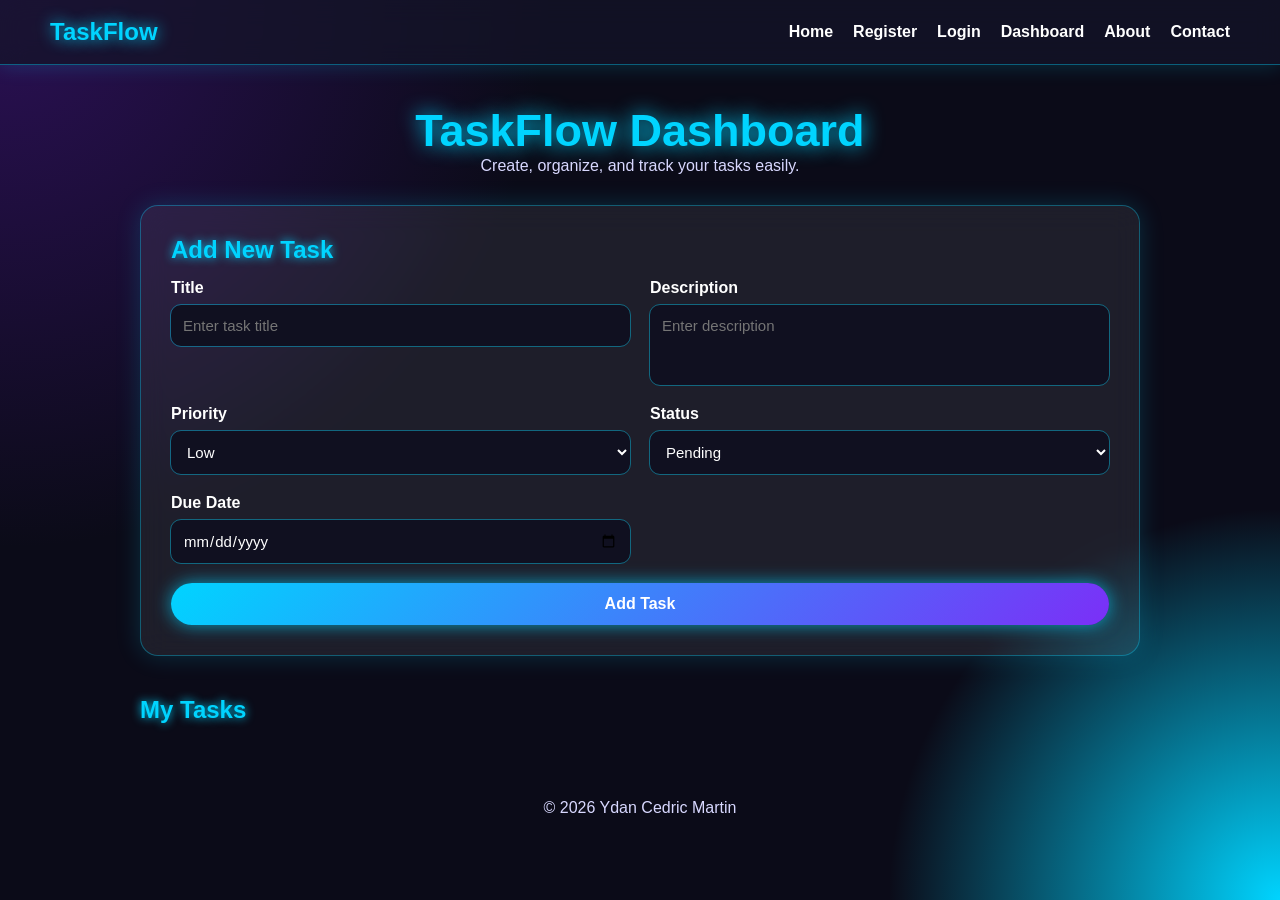
<file: index.html>
<!DOCTYPE html>
<html lang="en">
<head>
    <meta charset="UTF-8">
    <meta name="viewport" content="width=device-width, initial-scale=1.0">
    <title>TaskFlow | Dashboard</title>
    <link rel="stylesheet" href="css/styles.css">
</head>
<body>

<header>
    <nav class="navbar">
        <h2>TaskFlow</h2>

        <ul>
            <li><a href="landing.html">Home</a></li>
            <li><a href="register.html">Register</a></li>
            <li><a href="login.html">Login</a></li>
            <li><a href="index.html">Dashboard</a></li>
            <li><a href="about.html">About</a></li>
            <li><a href="contact.html">Contact</a></li>
        </ul>
    </nav>
</header>

<main class="dashboard">

    <section class="dashboard-header">
        <h1>TaskFlow Dashboard</h1>
        <p>Create, organize, and track your tasks easily.</p>
    </section>

    <section class="task-form-box">
        <h2>Add New Task</h2>

        <form id="taskForm">
            <div class="input-group">
                <label>Title</label>
                <input type="text" id="title" placeholder="Enter task title" required>
            </div>

            <div class="input-group">
                <label>Description</label>
                <textarea id="description" placeholder="Enter description" required></textarea>
            </div>

            <div class="input-group">
                <label>Priority</label>
                <select id="priority">
                    <option value="low">Low</option>
                    <option value="medium">Medium</option>
                    <option value="high">High</option>
                </select>
            </div>

            <div class="input-group">
                <label>Status</label>
                <select id="status">
                    <option value="pending">Pending</option>
                    <option value="done">Done</option>
                </select>
            </div>

            <div class="input-group">
                <label>Due Date</label>
                <input type="date" id="dueDate" required>
            </div>

            <button type="submit" class="btn">Add Task</button>
        </form>
    </section>

    <section class="task-list-section">
        <h2>My Tasks</h2>
        <div id="taskList" class="task-list"></div>
    </section>

</main>

<footer>
    <p>© 2026 Ydan Cedric Martin</p>
</footer>

<script src="js/app.js"></script>
</body>
</html>
</file>
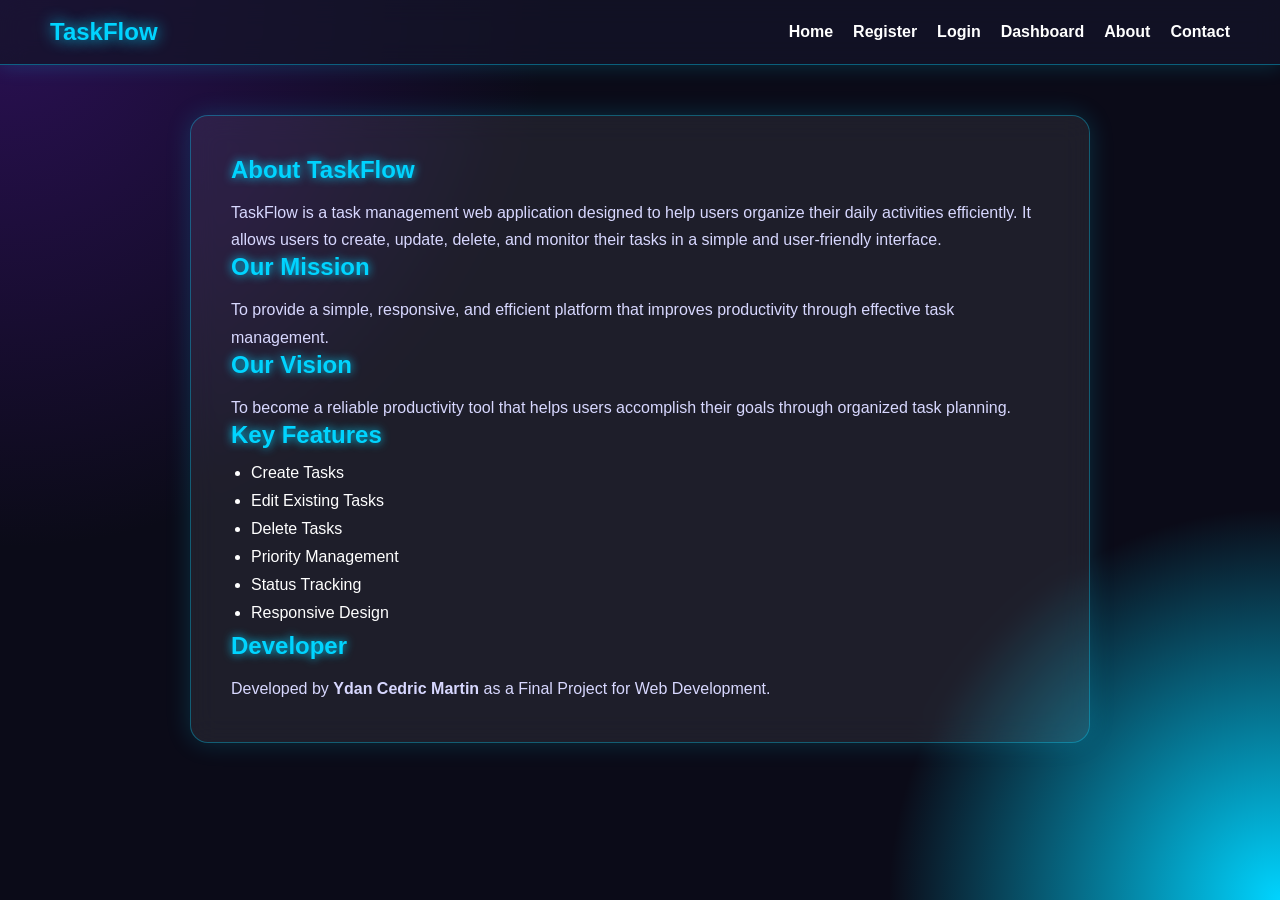
<file: about.html>
<!DOCTYPE html>
<html lang="en">
<head>
    <meta charset="UTF-8">
    <meta name="viewport" content="width=device-width, initial-scale=1.0">
    <title>TaskFlow | About</title>
    <link rel="stylesheet" href="css/styles.css">
</head>
<body>

<header>
    <nav class="navbar">
        <h2>TaskFlow</h2>

        <ul>
            <li><a href="landing.html">Home</a></li>
            <li><a href="register.html">Register</a></li>
            <li><a href="login.html">Login</a></li>
            <li><a href="index.html">Dashboard</a></li>
            <li><a href="about.html">About</a></li>
            <li><a href="contact.html">Contact</a></li>
        </ul>
    </nav>
</header>

<section class="about-section">

    <div class="about-container">

        <h1>About TaskFlow</h1>

        <p>
            TaskFlow is a task management web application designed
            to help users organize their daily activities efficiently.
            It allows users to create, update, delete, and monitor
            their tasks in a simple and user-friendly interface.
        </p>

        <h2>Our Mission</h2>

        <p>
            To provide a simple, responsive, and efficient platform
            that improves productivity through effective task
            management.
        </p>

        <h2>Our Vision</h2>

        <p>
            To become a reliable productivity tool that helps users
            accomplish their goals through organized task planning.
        </p>

        <h2>Key Features</h2>

        <ul>
            <li>Create Tasks</li>
            <li>Edit Existing Tasks</li>
            <li>Delete Tasks</li>
            <li>Priority Management</li>
            <li>Status Tracking</li>
            <li>Responsive Design</li>
        </ul>

        <h2>Developer</h2>

        <p>
            Developed by <strong>Ydan Cedric Martin</strong> as a
            Final Project for Web Development.
        </p>

    </div>

</section>

</body>
</html>
</file>
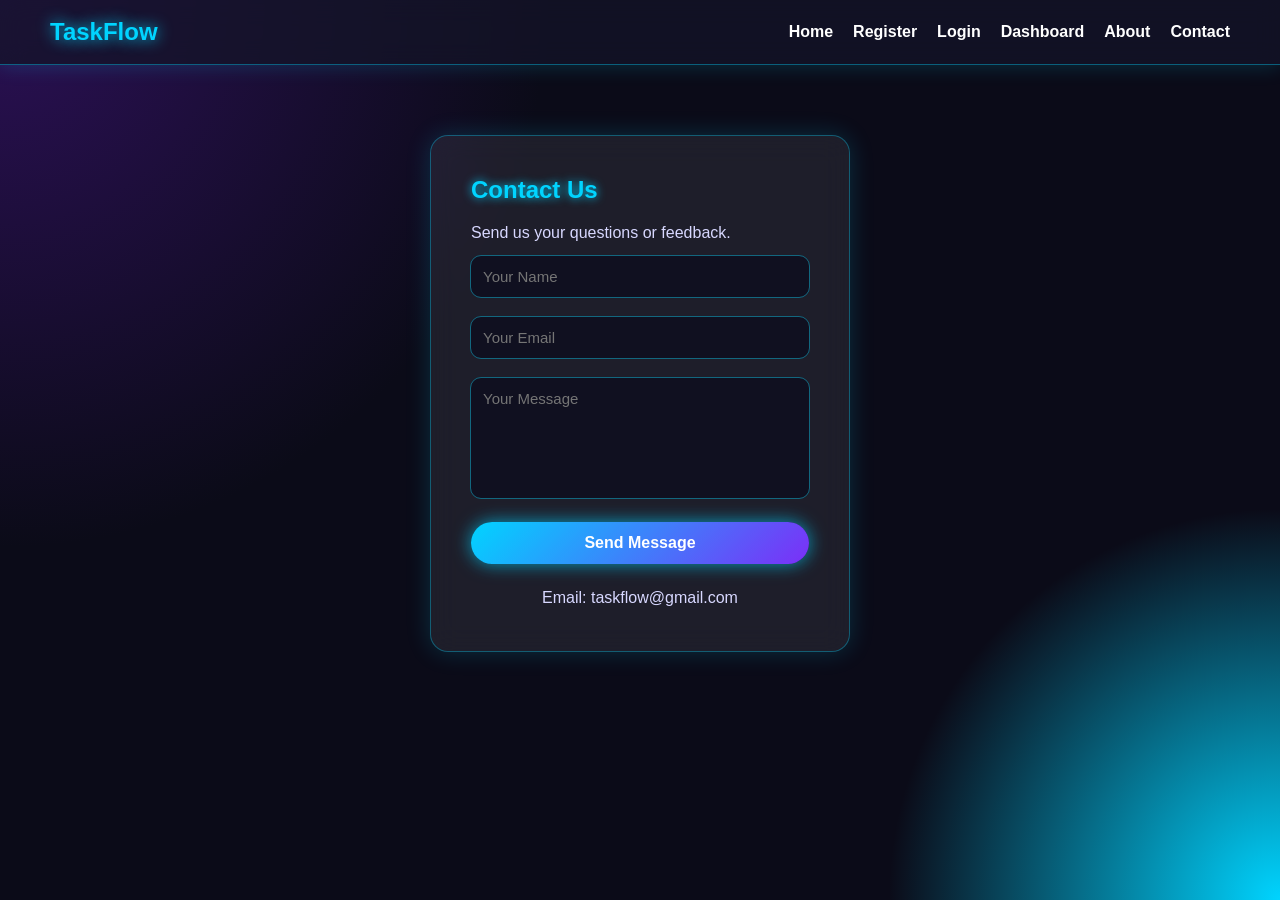
<file: contact.html>
<!DOCTYPE html>
<html lang="en">
<head>
    <meta charset="UTF-8">
    <meta name="viewport" content="width=device-width, initial-scale=1.0">
    <title>TaskFlow | Contact</title>
    <link rel="stylesheet" href="css/styles.css">
</head>
<body>

<header>
    <nav class="navbar">
        <h2>TaskFlow</h2>

        <ul>
            <li><a href="landing.html">Home</a></li>
            <li><a href="register.html">Register</a></li>
            <li><a href="login.html">Login</a></li>
            <li><a href="index.html">Dashboard</a></li>
            <li><a href="about.html">About</a></li>
            <li><a href="contact.html">Contact</a></li>
        </ul>
    </nav>
</header>

<section class="form-section">
    <div class="form-box">
        <h1>Contact Us</h1>
        <p>Send us your questions or feedback.</p>

        <form id="contactForm">
            <input type="text" id="contactName" placeholder="Your Name" required>
            <input type="email" id="contactEmail" placeholder="Your Email" required>
            <textarea id="contactMessage" placeholder="Your Message" required></textarea>

            <button type="submit" class="btn">Send Message</button>
        </form>

        <p class="small-text">
            Email: taskflow@gmail.com
        </p>
    </div>
</section>

<script src="js/app.js"></script>
</body>
</html>
</file>
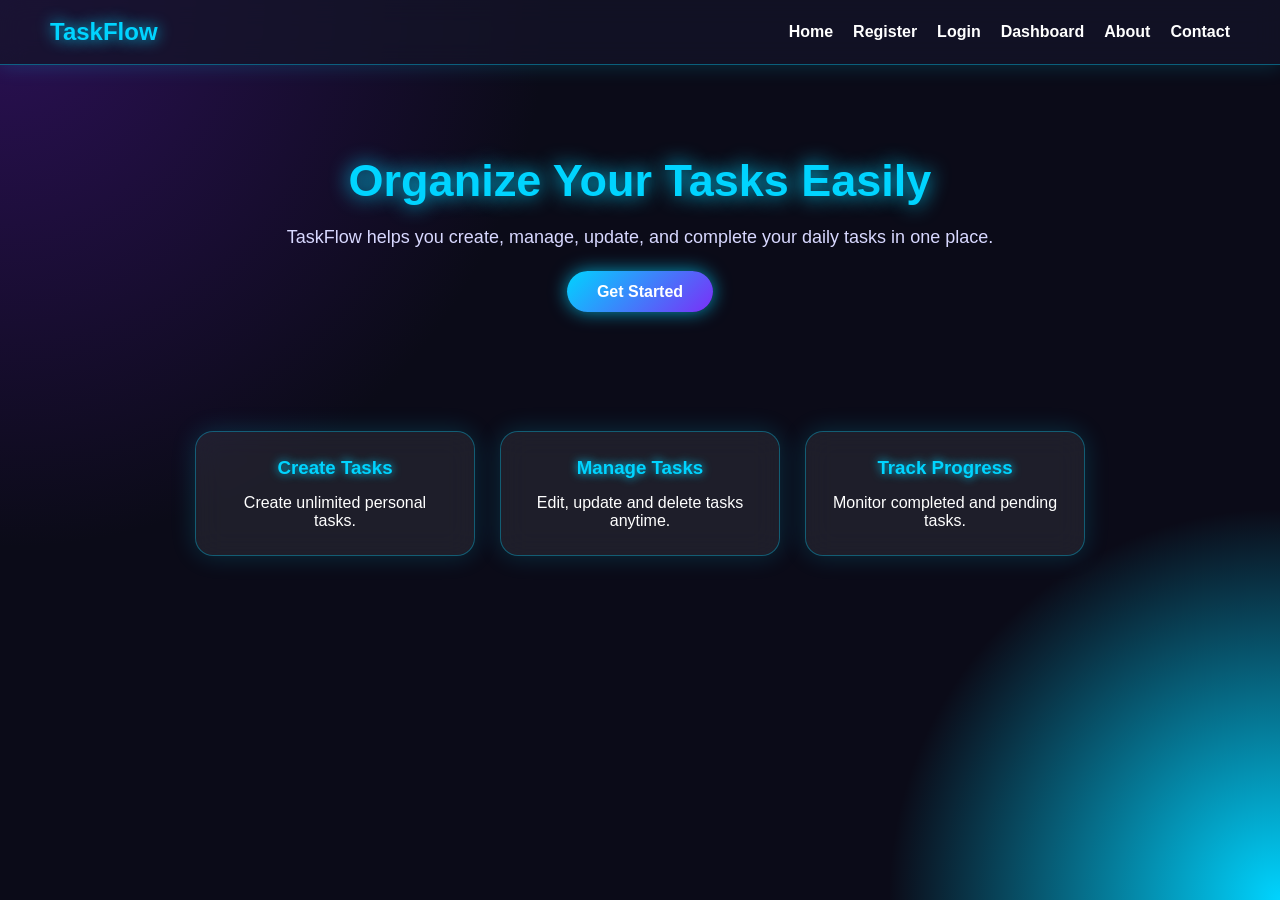
<file: landing.html>
<!DOCTYPE html>
<html lang="en">
<head>
    <meta charset="UTF-8">
    <meta name="viewport" content="width=device-width, initial-scale=1.0">
    <title>TaskFlow | Landing Page</title>

    <link rel="stylesheet" href="css/styles.css">
</head>
<body>

    <header>
        <nav class="navbar">
            <h2>TaskFlow</h2>

            <ul>
                <li><a href="landing.html">Home</a></li>
                <li><a href="register.html">Register</a></li>
                <li><a href="login.html">Login</a></li>
                <li><a href="register.html">Dashboard</a></li>
                <li><a href="about.html">About</a></li>
                <li><a href="contact.html">Contact</a></li>
            </ul>
        </nav>
    </header>

    <section class="hero">

        <div class="hero-content">

            <h1>Organize Your Tasks Easily</h1>

            <p>
                TaskFlow helps you create, manage, update,
                and complete your daily tasks in one place.
            </p>

            <a href="login.html" class="btn">Get Started</a>

        </div>

    </section>

    <section class="features">

        <div class="card">
            <h3>Create Tasks</h3>
            <p>Create unlimited personal tasks.</p>
        </div>

        <div class="card">
            <h3>Manage Tasks</h3>
            <p>Edit, update and delete tasks anytime.</p>
        </div>

        <div class="card">
            <h3>Track Progress</h3>
            <p>Monitor completed and pending tasks.</p>
        </div>

    </section>

</body>
</html>
</file>
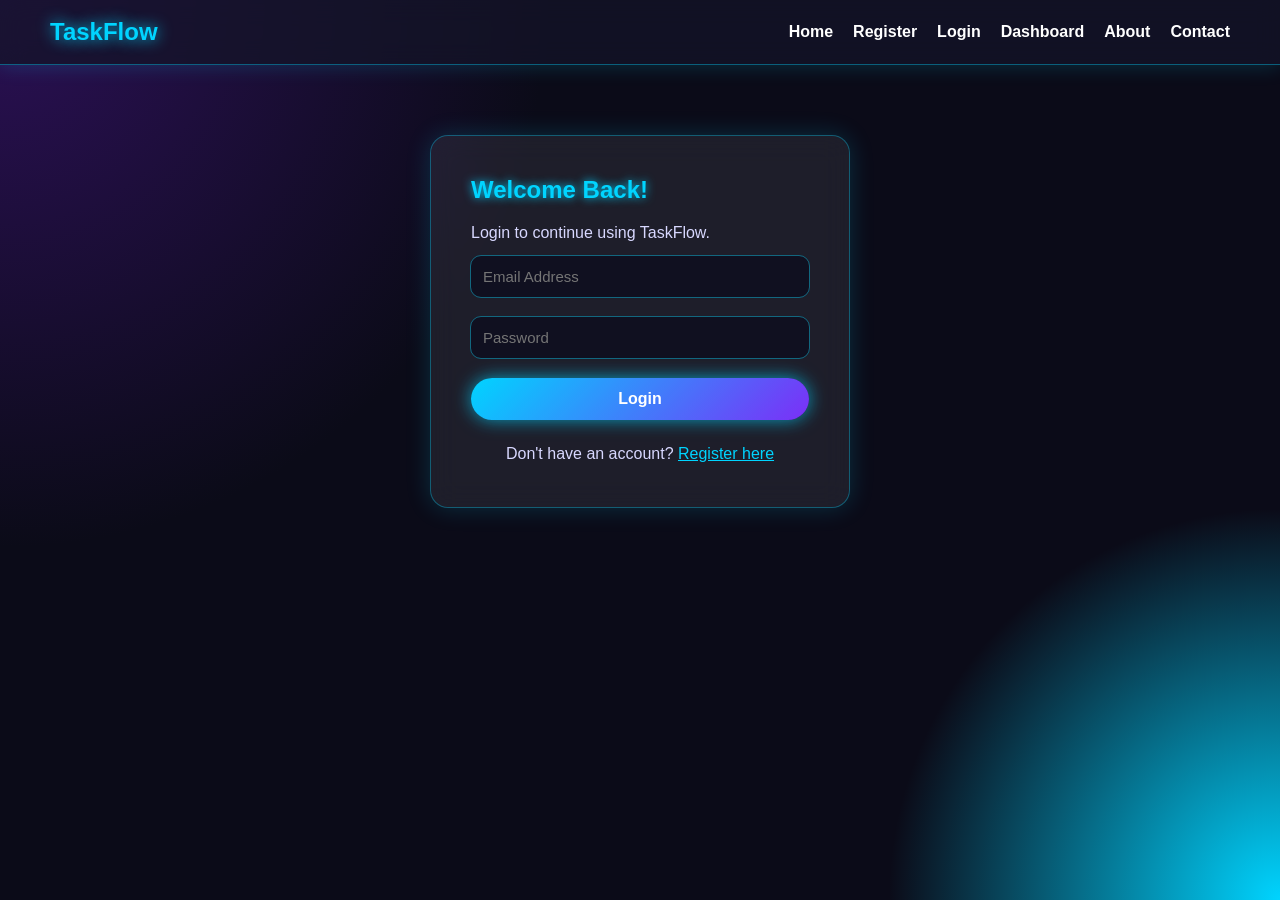
<file: login.html>
<!DOCTYPE html>
<html lang="en">
<head>
    <meta charset="UTF-8">
    <meta name="viewport" content="width=device-width, initial-scale=1.0">
    <title>TaskFlow | Login</title>
    <link rel="stylesheet" href="css/styles.css">
</head>
<body>

    <header>
        <nav class="navbar">
            <h2>TaskFlow</h2>

            <ul>
                <li><a href="landing.html">Home</a></li>
                <li><a href="register.html">Register</a></li>
                <li><a href="login.html">Login</a></li>
                <li><a href="index.html">Dashboard</a></li>
                <li><a href="about.html">About</a></li>
                <li><a href="contact.html">Contact</a></li>
            </ul>
        </nav>
    </header>

    <section class="form-section">
        <div class="form-box">

            <h1>Welcome Back!</h1>
            <p>Login to continue using TaskFlow.</p>

            <form id="loginForm">

                <input
                    type="email"
                    id="loginEmail"
                    placeholder="Email Address"
                    required
                >

                <input
                    type="password"
                    id="loginPassword"
                    placeholder="Password"
                    required
                >

                <button type="submit" class="btn">
                    Login
                </button>

            </form>

            <p class="small-text">
                Don't have an account?
                <a href="register.html">Register here</a>
            </p>

        </div>
    </section>

    <script src="js/app.js"></script>

</body>
</html>
</file>
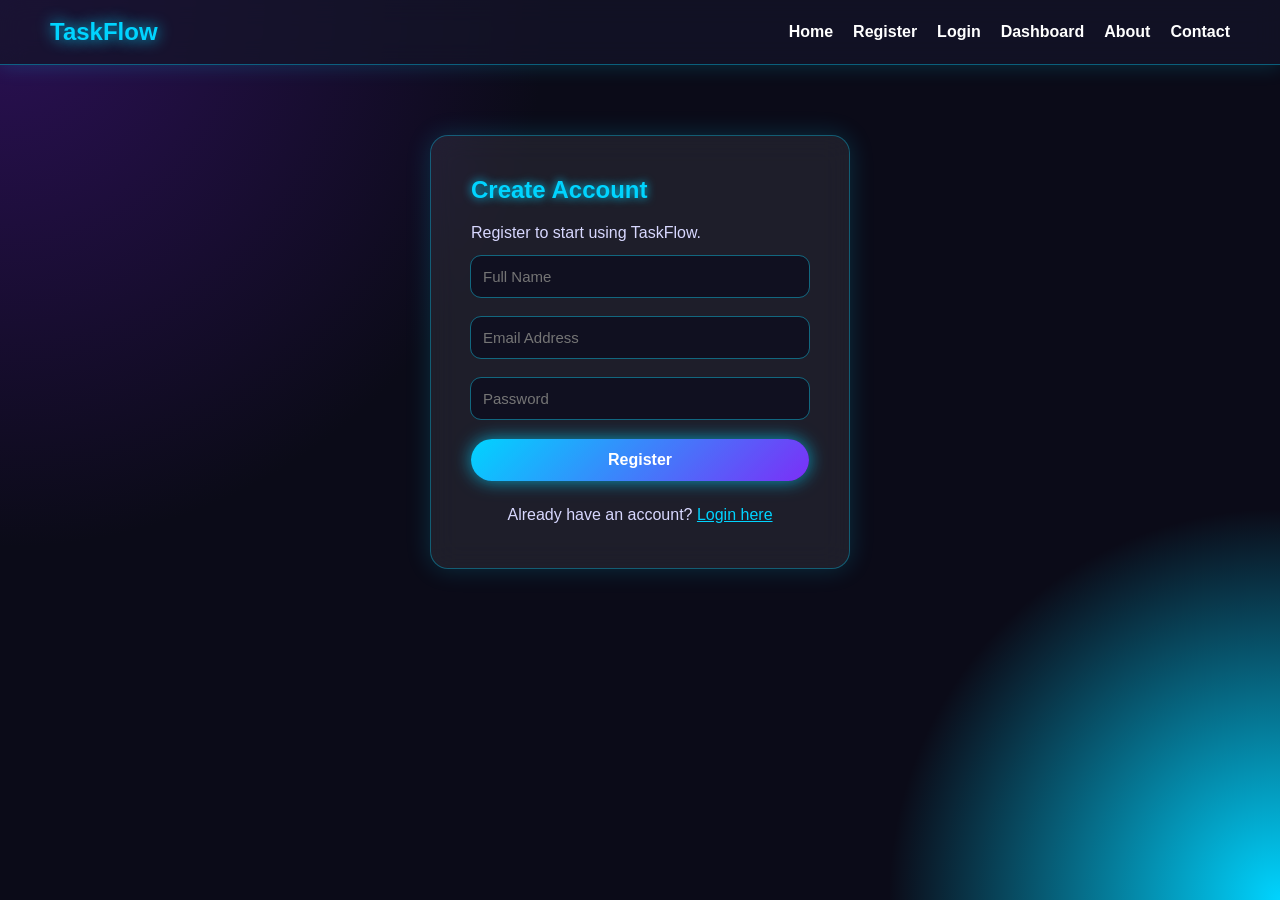
<file: register.html>
<!DOCTYPE html>
<html lang="en">
<head>
    <meta charset="UTF-8">
    <meta name="viewport" content="width=device-width, initial-scale=1.0">
    <title>TaskFlow | Register</title>
    <link rel="stylesheet" href="css/styles.css">
</head>
<body>

    <header>
        <nav class="navbar">
            <h2>TaskFlow</h2>

            <ul>
                <li><a href="landing.html">Home</a></li>
                <li><a href="register.html">Register</a></li>
                <li><a href="login.html">Login</a></li>
                <li><a href="index.html">Dashboard</a></li>
                <li><a href="about.html">About</a></li>
                <li><a href="contact.html">Contact</a></li>
            </ul>
        </nav>
    </header>

    <section class="form-section">
        <div class="form-box">
            <h1>Create Account</h1>
            <p>Register to start using TaskFlow.</p>

            <form id="registerForm">
                <input type="text" id="regName" placeholder="Full Name" required>
                <input type="email" id="regEmail" placeholder="Email Address" required>
                <input type="password" id="regPassword" placeholder="Password" required>

                <button type="submit" class="btn">Register</button>
            </form>

            <p class="small-text">
                Already have an account?
                <a href="login.html">Login here</a>
            </p>
        </div>
    </section>

    <script src="js/app.js"></script>
</body>
</html>
</file>
<file: css/styles.css>
*{
    margin:0;
    padding:0;
    box-sizing:border-box;
    font-family:Arial, sans-serif;
}

body{
    min-height:100vh;
    color:white;
    background:
        radial-gradient(circle at top left, #2b1055, transparent 35%),
        radial-gradient(circle at bottom right, #00d4ff, transparent 25%),
        #0b0b18;
}

/* NAVBAR */
.navbar{
    display:flex;
    justify-content:space-between;
    align-items:center;
    padding:18px 50px;
    background:rgba(20,20,40,.75);
    backdrop-filter:blur(12px);
    border-bottom:1px solid rgba(0,212,255,.4);
    box-shadow:0 0 20px rgba(0,212,255,.2);
}

.navbar h2{
    color:#00d4ff;
    text-shadow:0 0 15px #00d4ff;
}

.navbar ul{
    display:flex;
    list-style:none;
}

.navbar ul li{
    margin-left:20px;
}

.navbar ul li a{
    color:white;
    text-decoration:none;
    font-weight:bold;
}

.navbar ul li a:hover{
    color:#00d4ff;
    text-shadow:0 0 10px #00d4ff;
}

/* BUTTON */
.btn{
    background:linear-gradient(135deg,#00d4ff,#7b2ff7);
    color:white;
    padding:12px 30px;
    border-radius:30px;
    border:none;
    cursor:pointer;
    font-size:16px;
    font-weight:bold;
    text-decoration:none;
    box-shadow:0 0 18px rgba(0,212,255,.7);
    transition:.3s;
}

.btn:hover{
    transform:translateY(-3px);
    box-shadow:0 0 30px rgba(123,47,247,.9);
}

/* DASHBOARD */
.dashboard{
    padding:40px;
}

.dashboard-header{
    text-align:center;
    margin-bottom:30px;
}

.dashboard-header h1,
.hero h1{
    color:#00d4ff;
    font-size:45px;
    text-shadow:0 0 20px #00d4ff;
}

.dashboard-header p,
.hero p{
    color:#d8d8ff;
}

/* FORM BOX */
.task-form-box,
.form-box,
.about-container,
.card,
.task-card{
    background:rgba(255,255,255,.08);
    border:1px solid rgba(0,212,255,.35);
    border-radius:18px;
    box-shadow:0 0 25px rgba(0,212,255,.18);
    backdrop-filter:blur(14px);
}

.task-form-box{
    padding:30px;
    max-width:1000px;
    margin:0 auto 40px auto;
}

.task-form-box h2,
.task-list-section h2,
.form-box h1,
.about-container h1,
.about-container h2,
.card h3,
.task-card h3{
    color:#00d4ff;
    text-shadow:0 0 10px #00d4ff;
    margin-bottom:15px;
}

/* TASK FORM */
#taskForm{
    display:grid;
    grid-template-columns:repeat(2,1fr);
    gap:20px;
}

.input-group{
    display:flex;
    flex-direction:column;
}

.input-group label{
    margin-bottom:8px;
    font-weight:bold;
}

.input-group input,
.input-group textarea,
.input-group select,
.form-box input,
.form-box textarea{
    width:100%;
    padding:12px;
    border:none;
    border-radius:10px;
    font-size:15px;
    background:#101020;
    color:white;
    outline:1px solid rgba(0,212,255,.4);
}

.input-group input:focus,
.input-group textarea:focus,
.input-group select:focus,
.form-box input:focus,
.form-box textarea:focus{
    outline:2px solid #00d4ff;
    box-shadow:0 0 15px rgba(0,212,255,.8);
}

.input-group textarea{
    resize:none;
    height:80px;
}

.form-box input,
.form-box textarea{
    margin:10px 0;
}

.form-box textarea{
    resize:none;
    height:120px;
}

#taskForm .btn{
    grid-column:1 / 3;
}

/* TASK LIST */
.task-list-section{
    max-width:1000px;
    margin:auto;
}

.task-list{
    display:grid;
    grid-template-columns:repeat(auto-fit,minmax(250px,1fr));
    gap:20px;
}

.task-card{
    padding:20px;
    border-left:6px solid #00d4ff;
    transition:.3s;
}

.task-card p{
    margin-bottom:10px;
    color:#e4e4ff;
}

.task-card button{
    margin-right:8px;
    margin-top:10px;
    padding:9px 13px;
    border:none;
    border-radius:20px;
    cursor:pointer;
    color:white;
    font-weight:bold;
}

.task-card button:first-of-type{
    background:#00c853;
}

.task-card button:last-of-type{
    background:#ff1744;
}

/* LANDING */
.hero{
    text-align:center;
    padding:90px 20px;
}

.hero p{
    margin:20px 0 35px;
    font-size:18px;
}

.features{
    display:flex;
    justify-content:center;
    gap:25px;
    padding:40px;
    flex-wrap:wrap;
}

.card{
    width:280px;
    padding:25px;
    text-align:center;
    transition:.3s;
}

.card:hover,
.task-card:hover{
    transform:translateY(-8px);
    box-shadow:0 0 35px rgba(123,47,247,.6);
}

/* FORMS */
.form-section{
    display:flex;
    justify-content:center;
    align-items:center;
    padding:70px 20px;
}

.form-box{
    width:420px;
    padding:40px;
}

.form-box p,
.small-text,
.about-container p{
    color:#d8d8ff;
    line-height:1.7;
}

.form-box button{
    width:100%;
    margin-top:10px;
}

.small-text{
    margin-top:20px;
    text-align:center;
}

.small-text a{
    color:#00d4ff;
}

/* ABOUT */
.about-section{
    padding:50px;
}

.about-container{
    max-width:900px;
    margin:auto;
    padding:40px;
}

.about-container ul{
    margin-left:20px;
}

.about-container li{
    margin-bottom:10px;
}

/* FOOTER */
footer{
    text-align:center;
    padding:20px;
    color:#d8d8ff;
}

/* RESPONSIVE */
@media(max-width:768px){
    .navbar{
        flex-direction:column;
        padding:20px;
    }

    .navbar ul{
        flex-direction:column;
        margin-top:15px;
        text-align:center;
    }

    .navbar ul li{
        margin:10px 0;
    }

    .dashboard{
        padding:20px;
    }

    .dashboard-header h1,
    .hero h1{
        font-size:34px;
    }

    #taskForm{
        grid-template-columns:1fr;
    }

    #taskForm .btn{
        grid-column:1;
    }

    .form-box{
        width:100%;
    }

    .features{
        flex-direction:column;
        align-items:center;
    }

    .card{
        width:100%;
        max-width:320px;
    }

    .about-section{
        padding:20px;
    }
}
</file>
